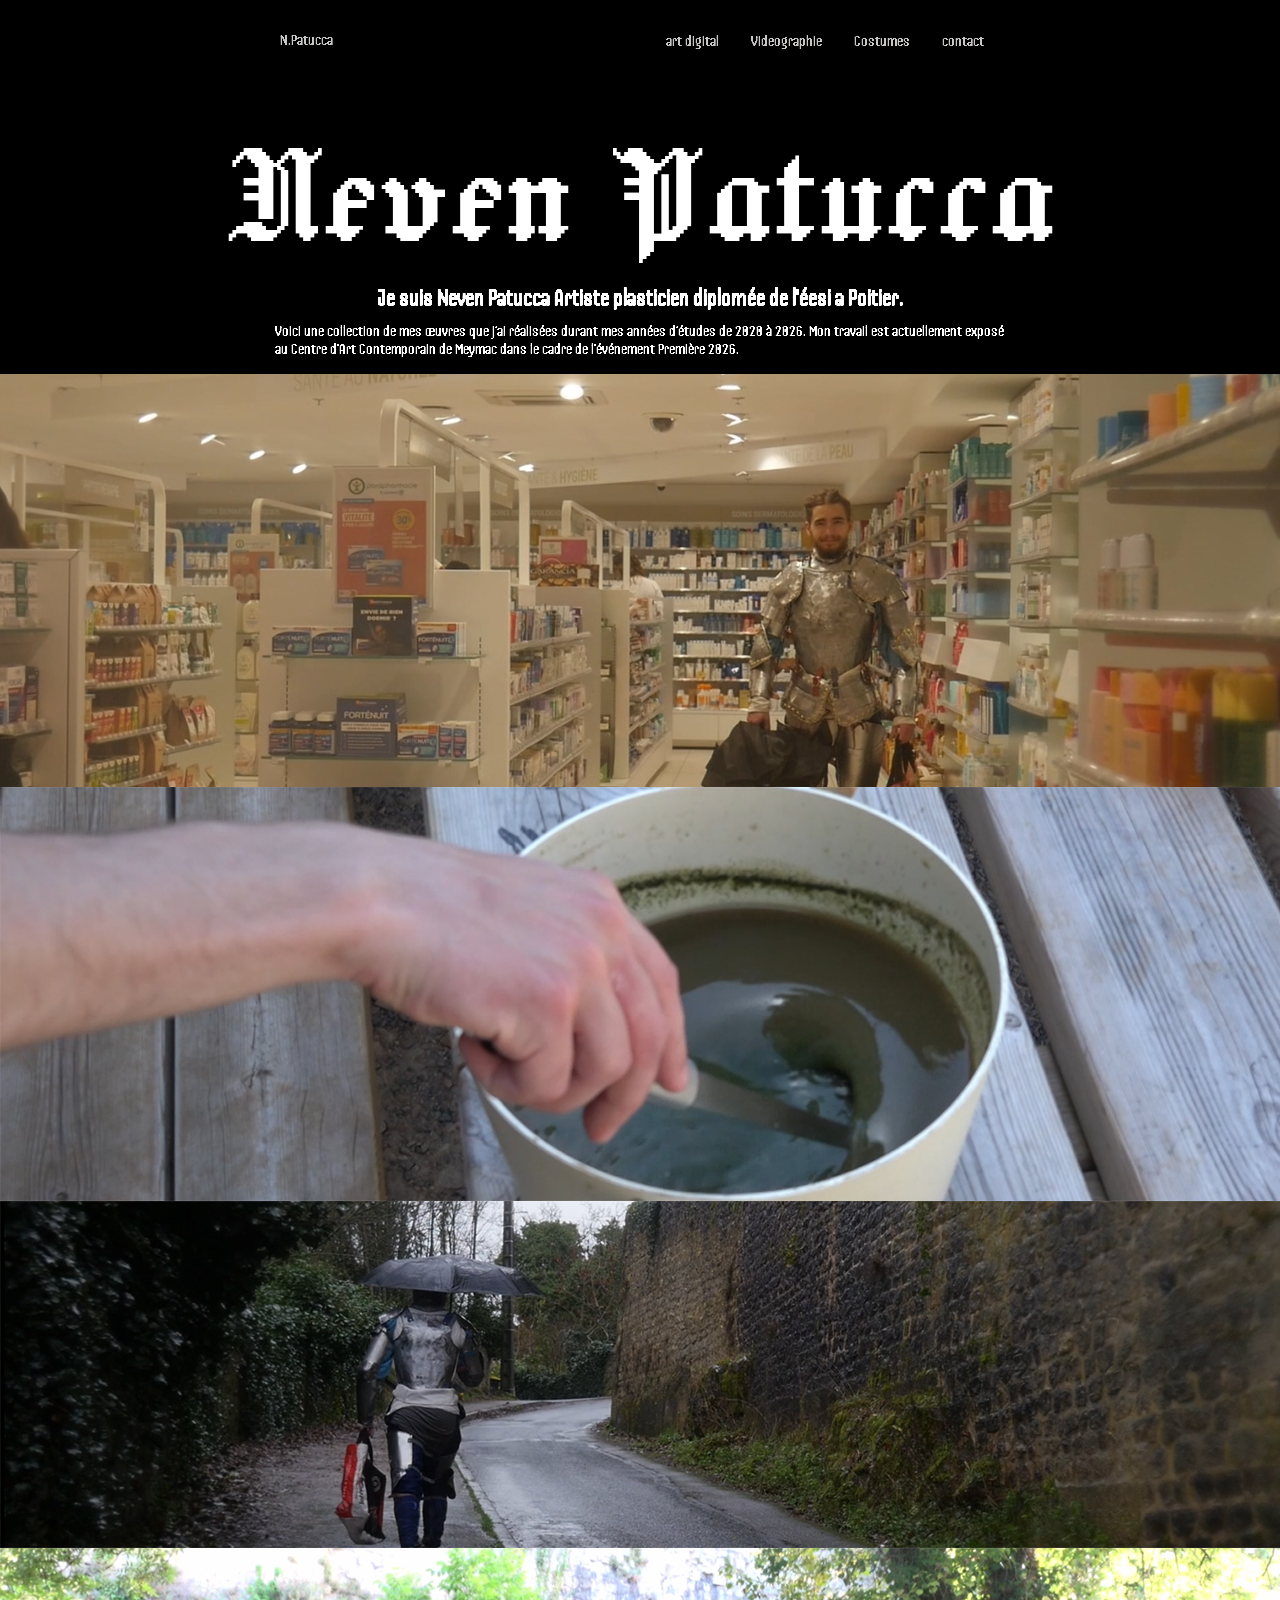
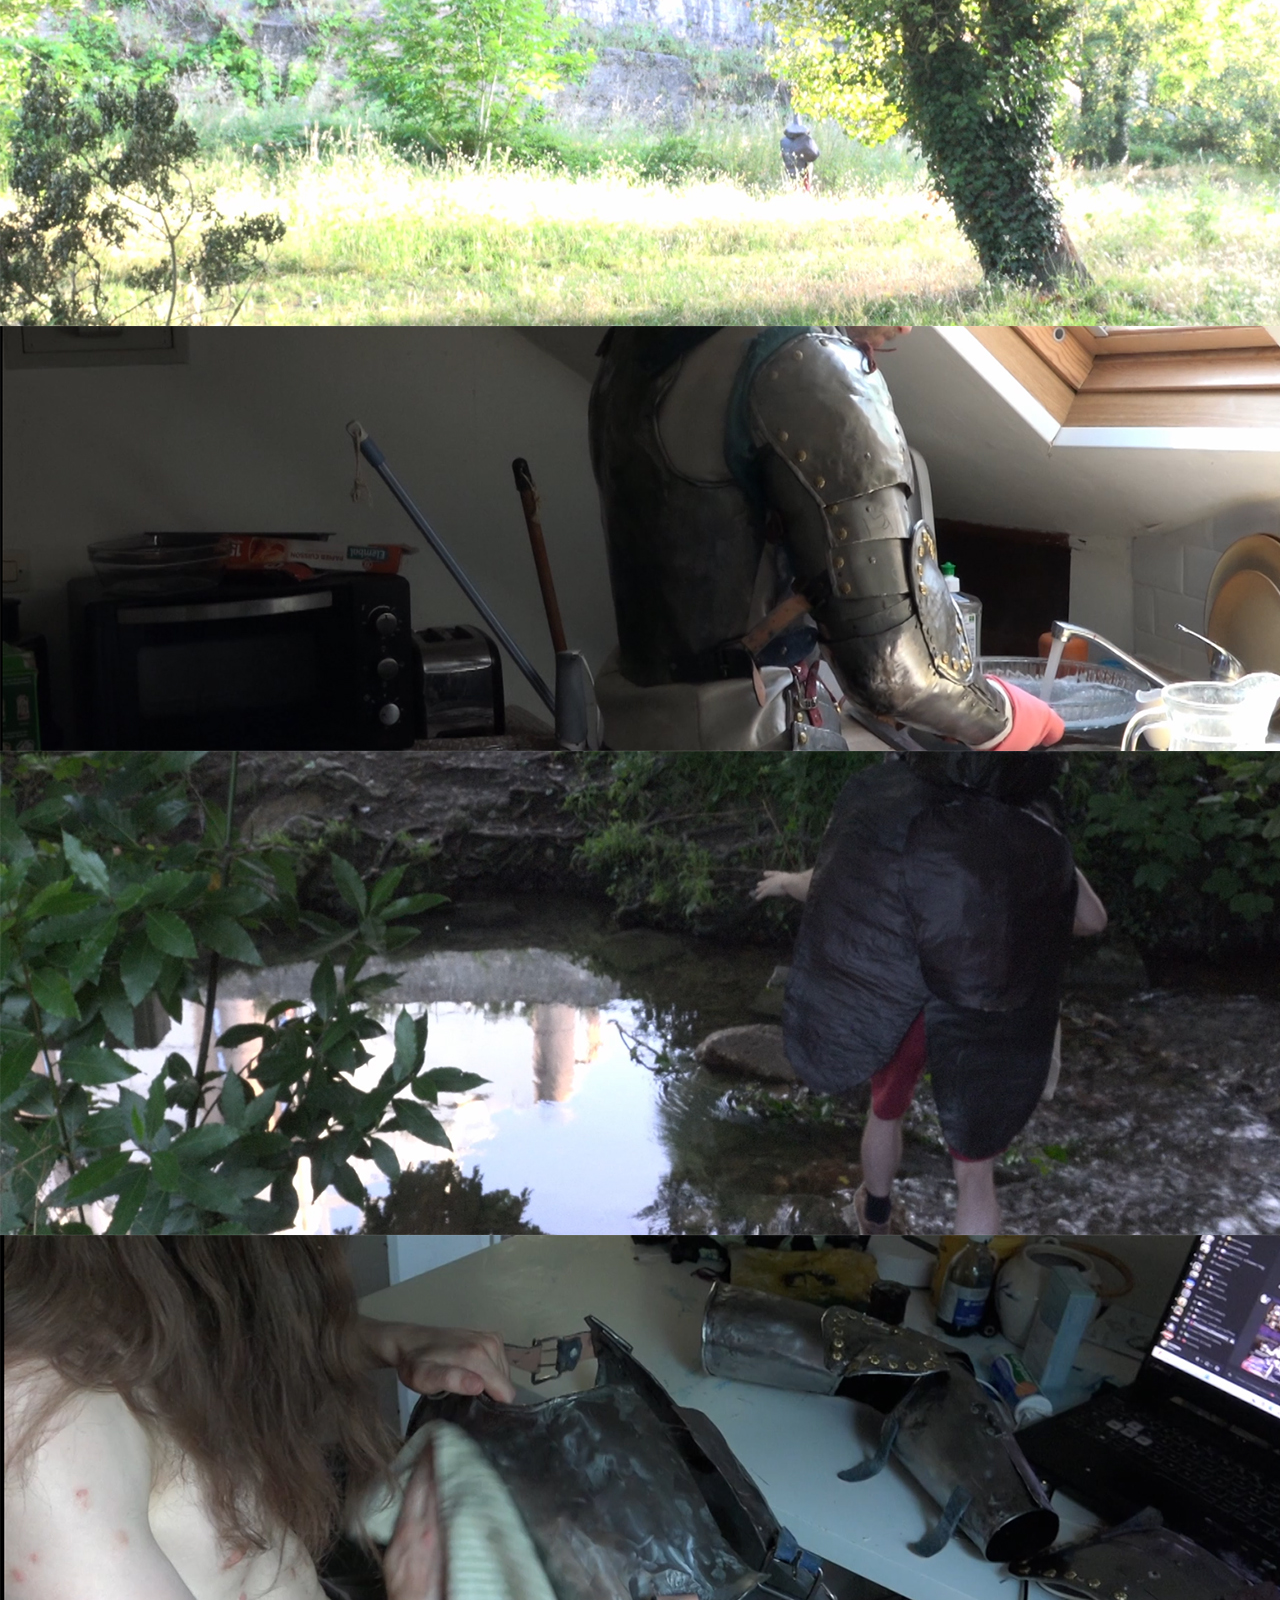
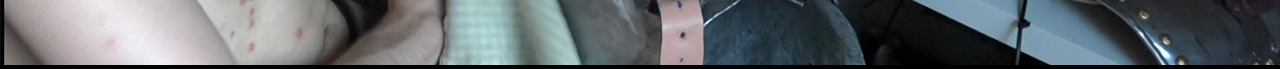
<file: index.html>
<!DOCTYPE html>
<html>
    
    <title> Neven Patucca</title>
    
<link rel="preconnect" href="https://fonts.googleapis.com">
<link rel="preconnect" href="https://fonts.gstatic.com" crossorigin>
<link href="https://fonts.googleapis.com/css2?family=Handjet:wght,ELSH@100..900,2&display=swap" rel="stylesheet">
<link rel="preconnect" href="https://fonts.googleapis.com">
<link rel="preconnect" href="https://fonts.gstatic.com" crossorigin>
<link href="https://fonts.googleapis.com/css2?family=Jacquard+24&display=swap" rel="stylesheet">

<link rel="stylesheet" href="style.css"> 
    
   <body style="background-color: black;">
        <div class="header">
            <div class="inner_header">
                <div class="logo_container">
                   <a href="index.html"> N.Patucca </a>
                </div>
                <ul class="navigation">
                    <a href="art_digital.html"><li>art digital</li></a>
                    <a href="videographie.html"><li>Videographie</li></a>
                    <a href="costumes.html"><li>Costumes</li></a>
                    <a href="contact.html"><li>contact</li></a>

                </ul>
            </div>
        </div>
        
<p>Neven</p>
<h1 style="color: white;">Neven Patucca</style></h1>

        <h2 style="color: white;">
            Je suis Neven Patucca Artiste plasticien diplomée de l'éesi a Poitier. 

        </h2>

        <p style="color: white;">
            Voici une collection de mes œuvres que j’ai réalisées durant mes années d’études de 2020 à
            2026. Mon travail est actuellement exposé au Centre d'Art Contemporain de Meymac dans le
            cadre de l'événement Première 2026.
           

            
        </p>       

        <img src="img/intro_image.jpg" alt="">
        

</body>

</html>
</file>
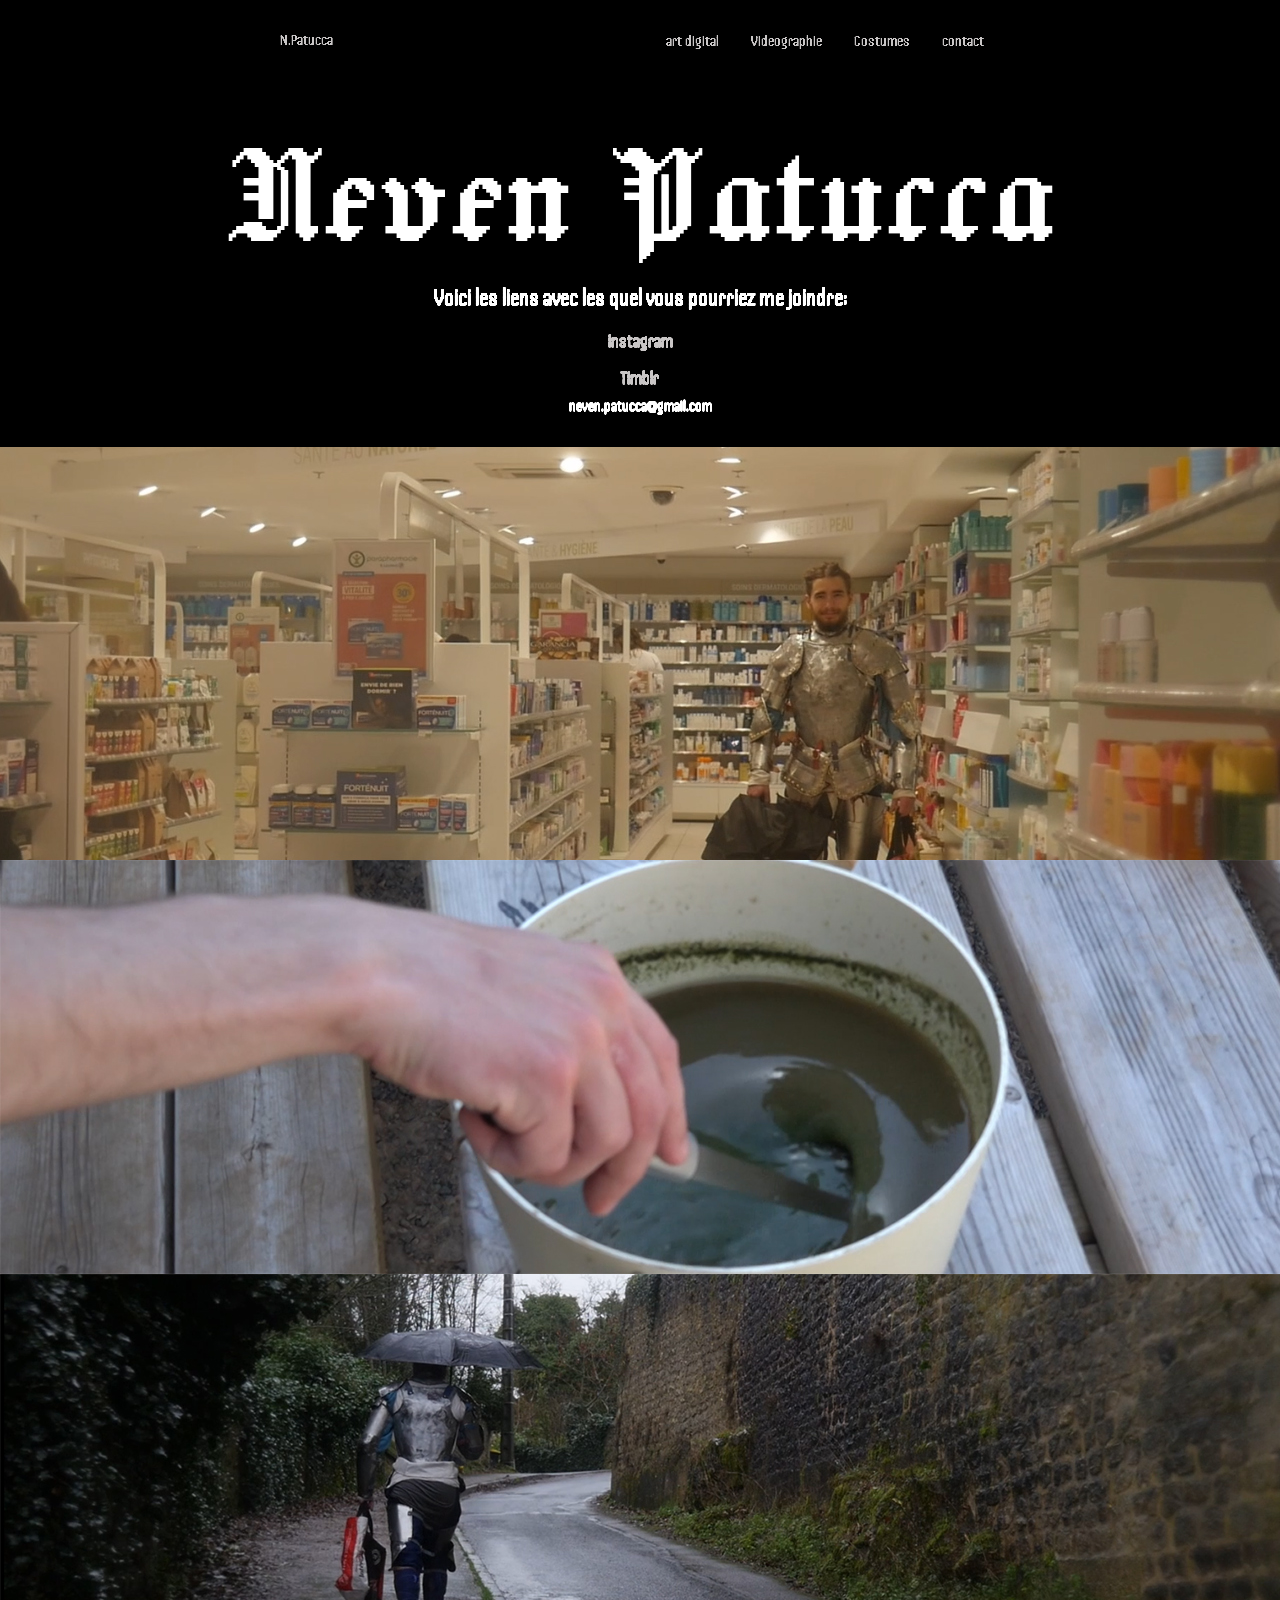
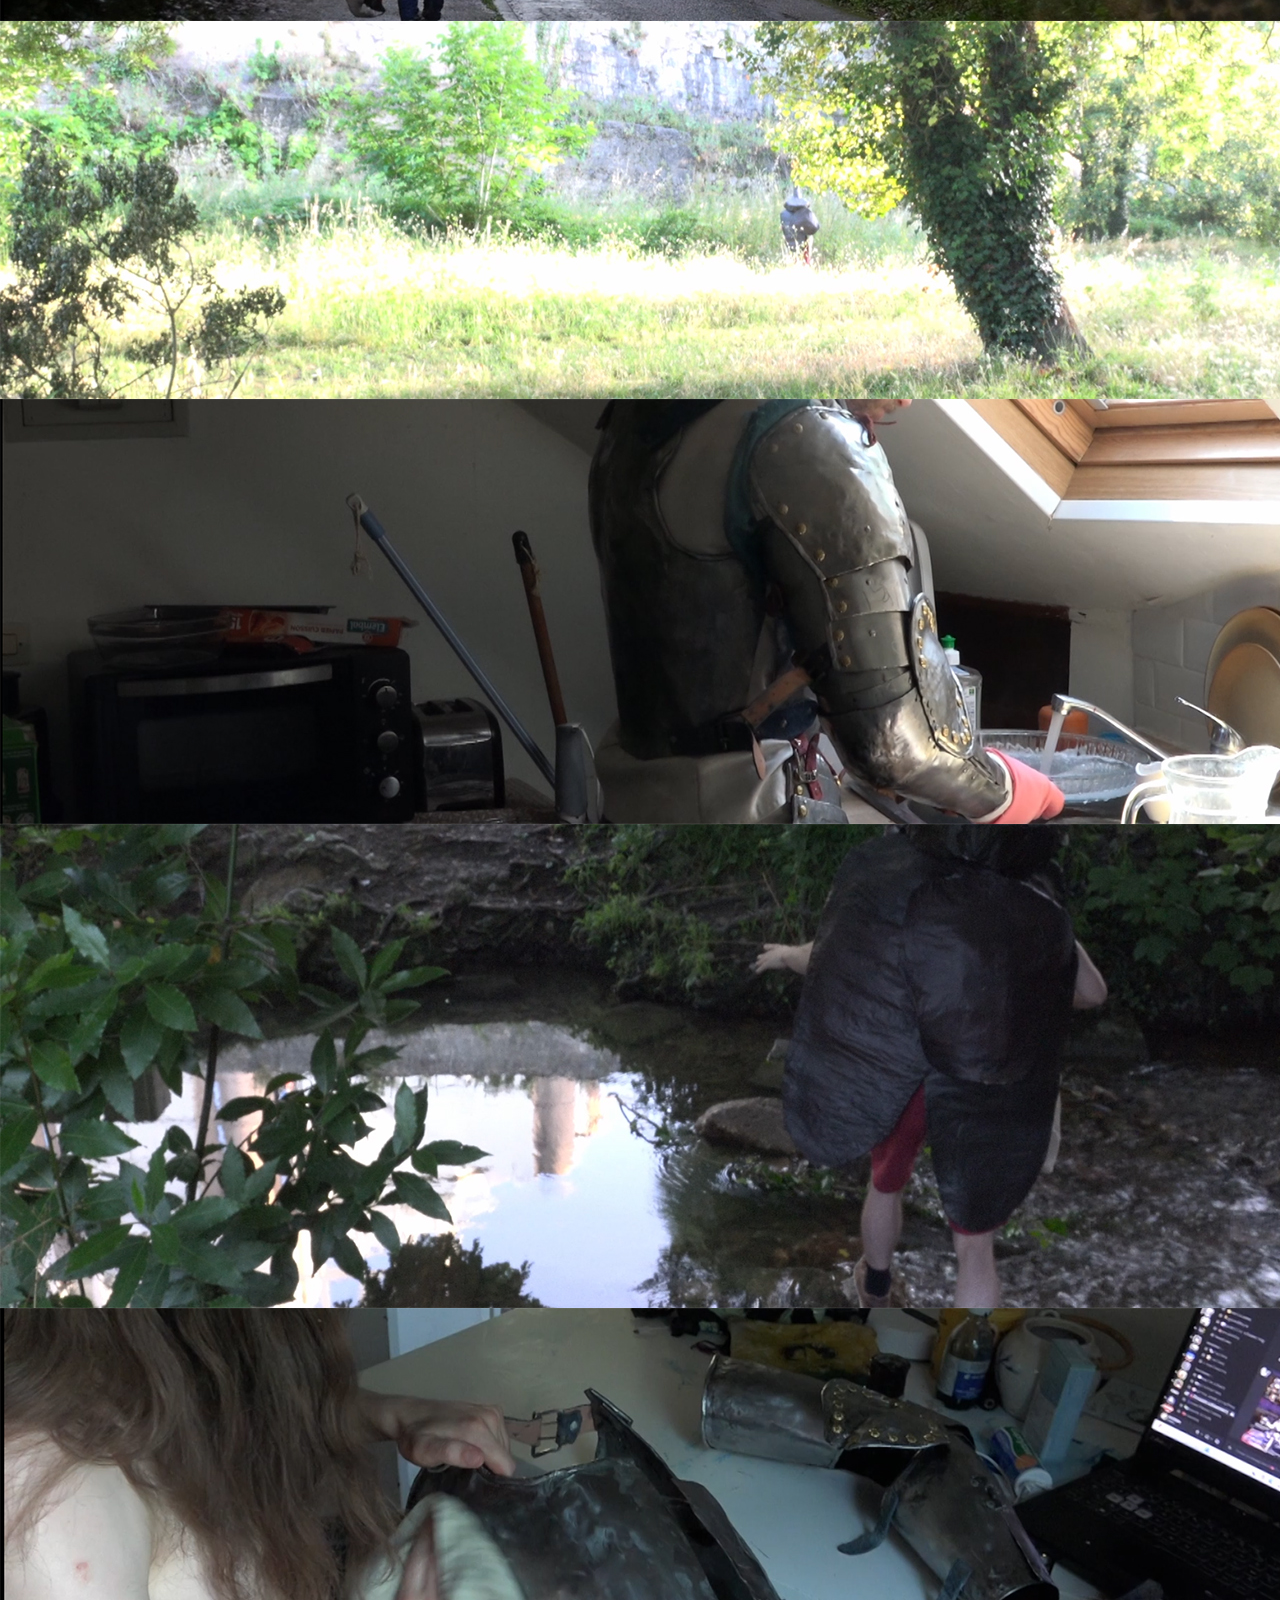
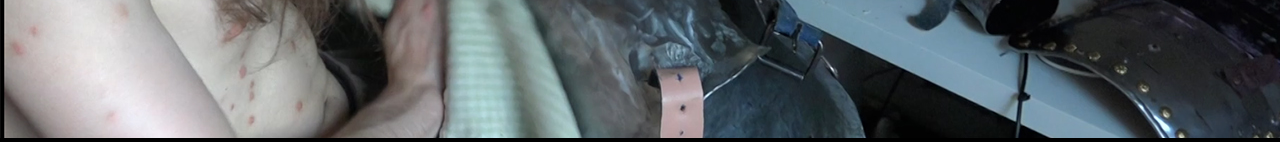
<file: contact.html>
<!DOCTYPE html>
<html>
    
    <title> Neven Patucca</title>
    
<link rel="preconnect" href="https://fonts.googleapis.com">
<link rel="preconnect" href="https://fonts.gstatic.com" crossorigin>
<link href="https://fonts.googleapis.com/css2?family=Handjet:wght,ELSH@100..900,2&display=swap" rel="stylesheet">
<link rel="preconnect" href="https://fonts.googleapis.com">
<link rel="preconnect" href="https://fonts.gstatic.com" crossorigin>
<link href="https://fonts.googleapis.com/css2?family=Jacquard+24&display=swap" rel="stylesheet">

<link rel="stylesheet" href="style.css"> 
    
   <body style="background-color: black;">
        <div class="header">
            <div class="inner_header">
                <div class="logo_container">
                   <a href="index.html"> N.Patucca </a>
                </div>
                <ul class="navigation">
                    <a href="art_digital.html"><li>art digital</li></a>
                    <a href="videographie.html"><li>Videographie</li></a>
                    <a href="costumes.html"><li>Costumes</li></a>
                    <a href="contact.html"><li>contact</li></a>


                </ul>
            </div>
        </div>
        
<p>Neven</p>
<h1 style="color: white;">Neven Patucca</style></h1>

        <h2 style="color: white;">
            Voici les liens avec les quel vous pourriez me joindre:

        </h2>
        <div class="link">
         <a href="https://www.instagram.com/neven_patucca/"><h3 >instagram</h3></a>
         <a href="https://www.tumblr.com/blog/rockraiven"><h3 >Timblr</h3></a>
         <h4 style="color: white;"> neven.patucca@gmail.com </h4>
        </div> 

            
        </p>       

        <img src="img/intro_image.jpg" alt="">
        

</body>

</html>
</file>
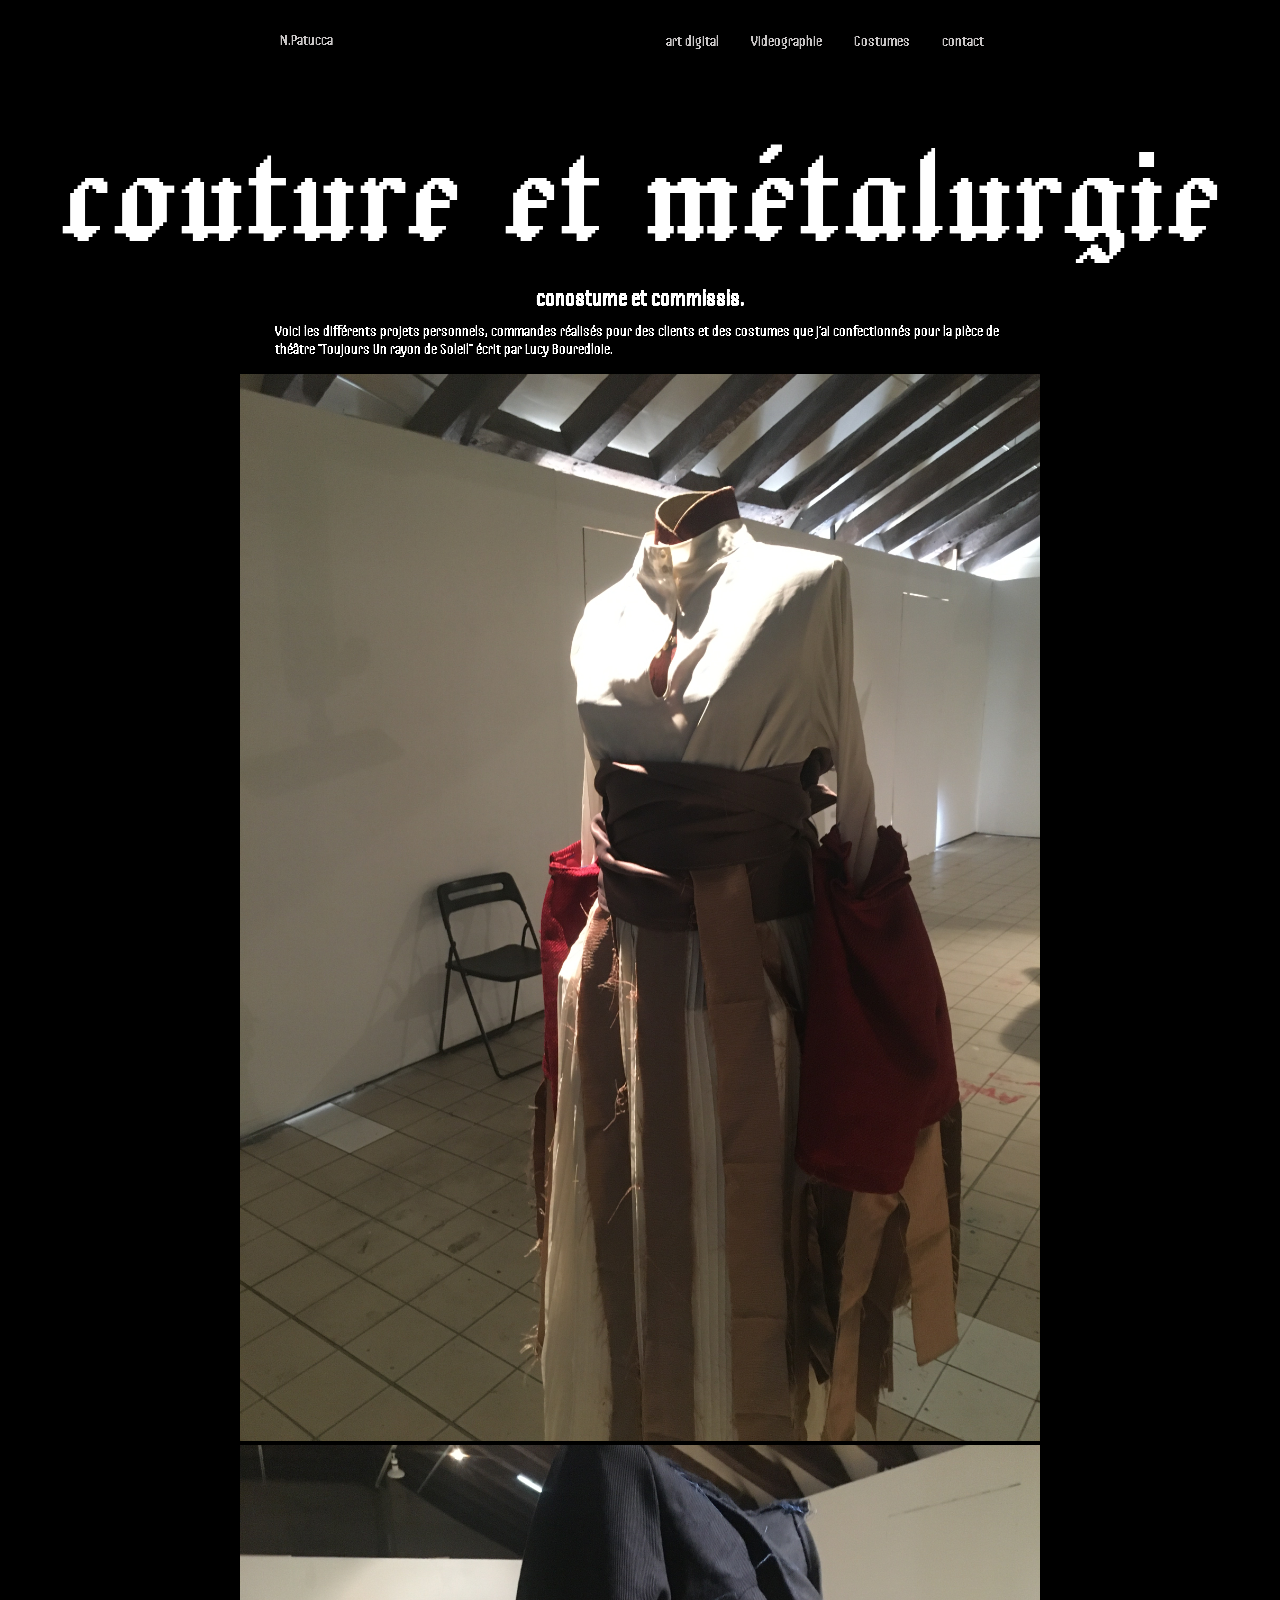
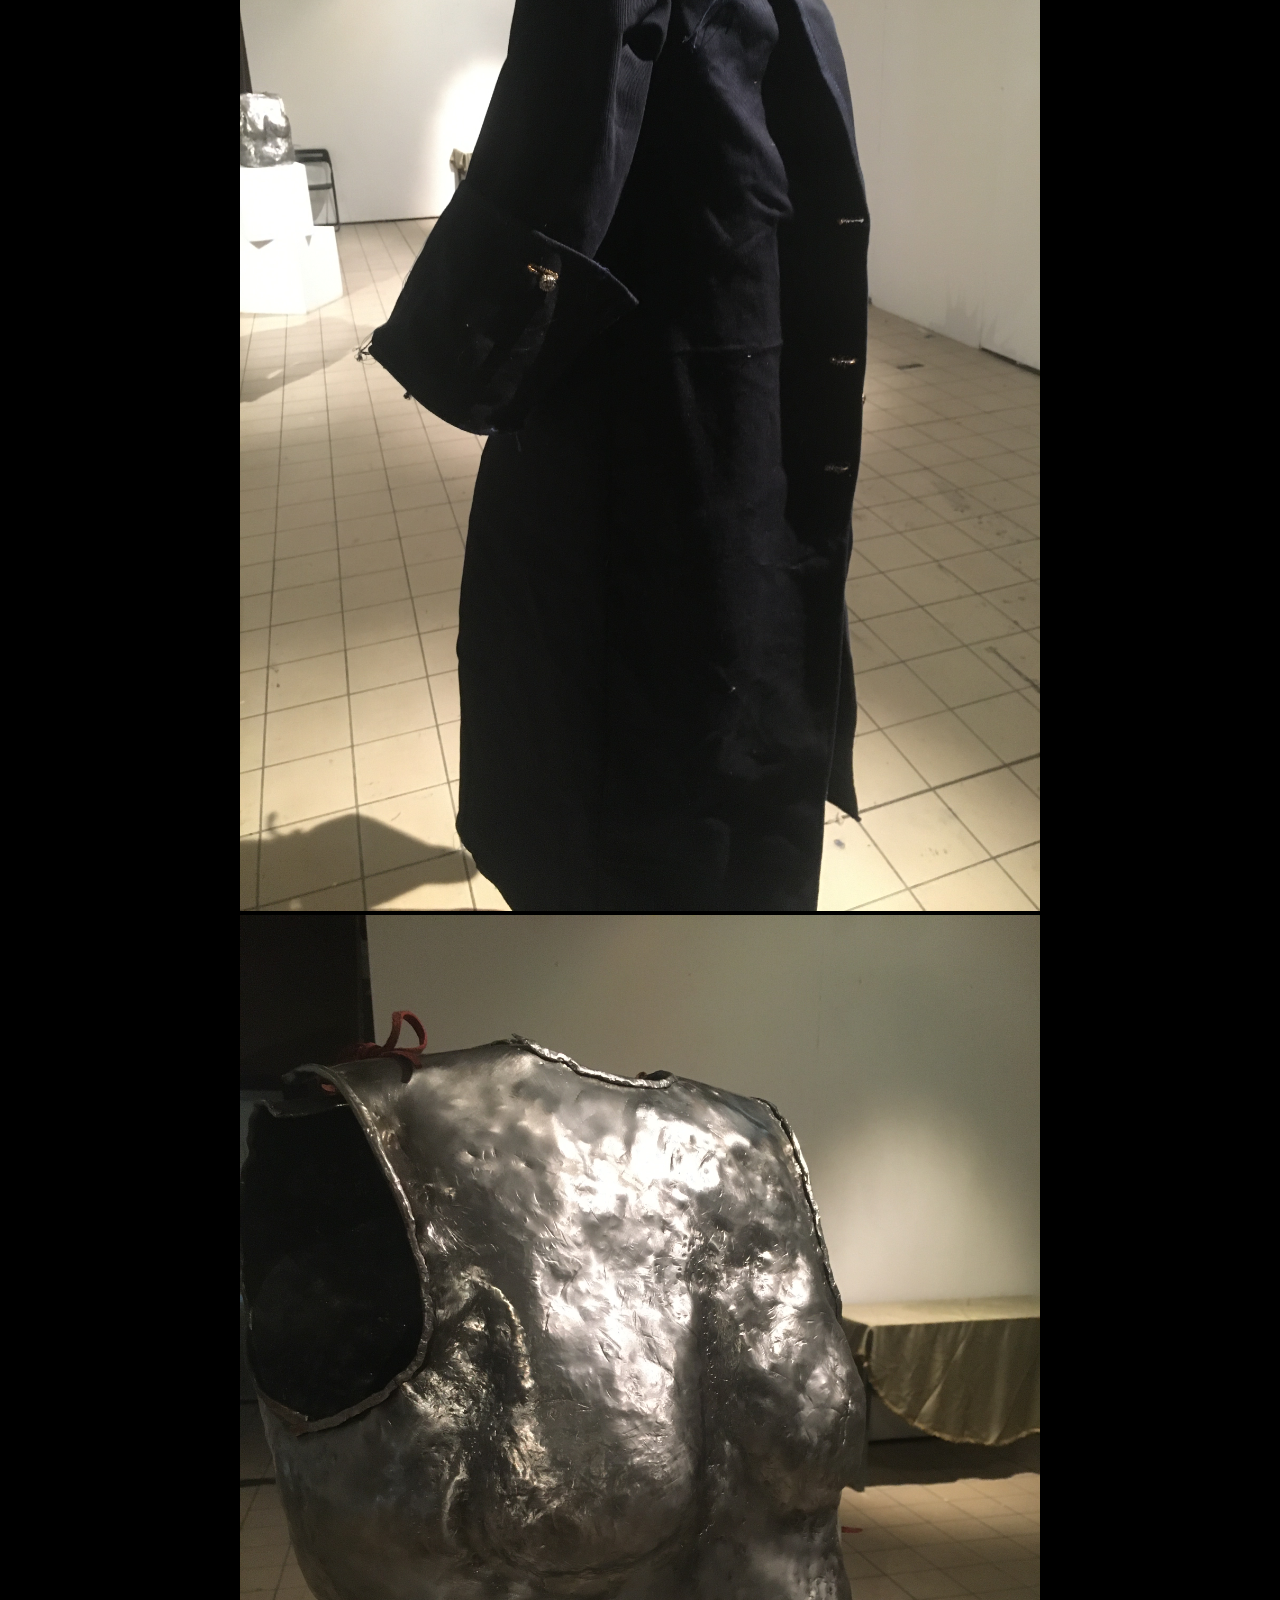
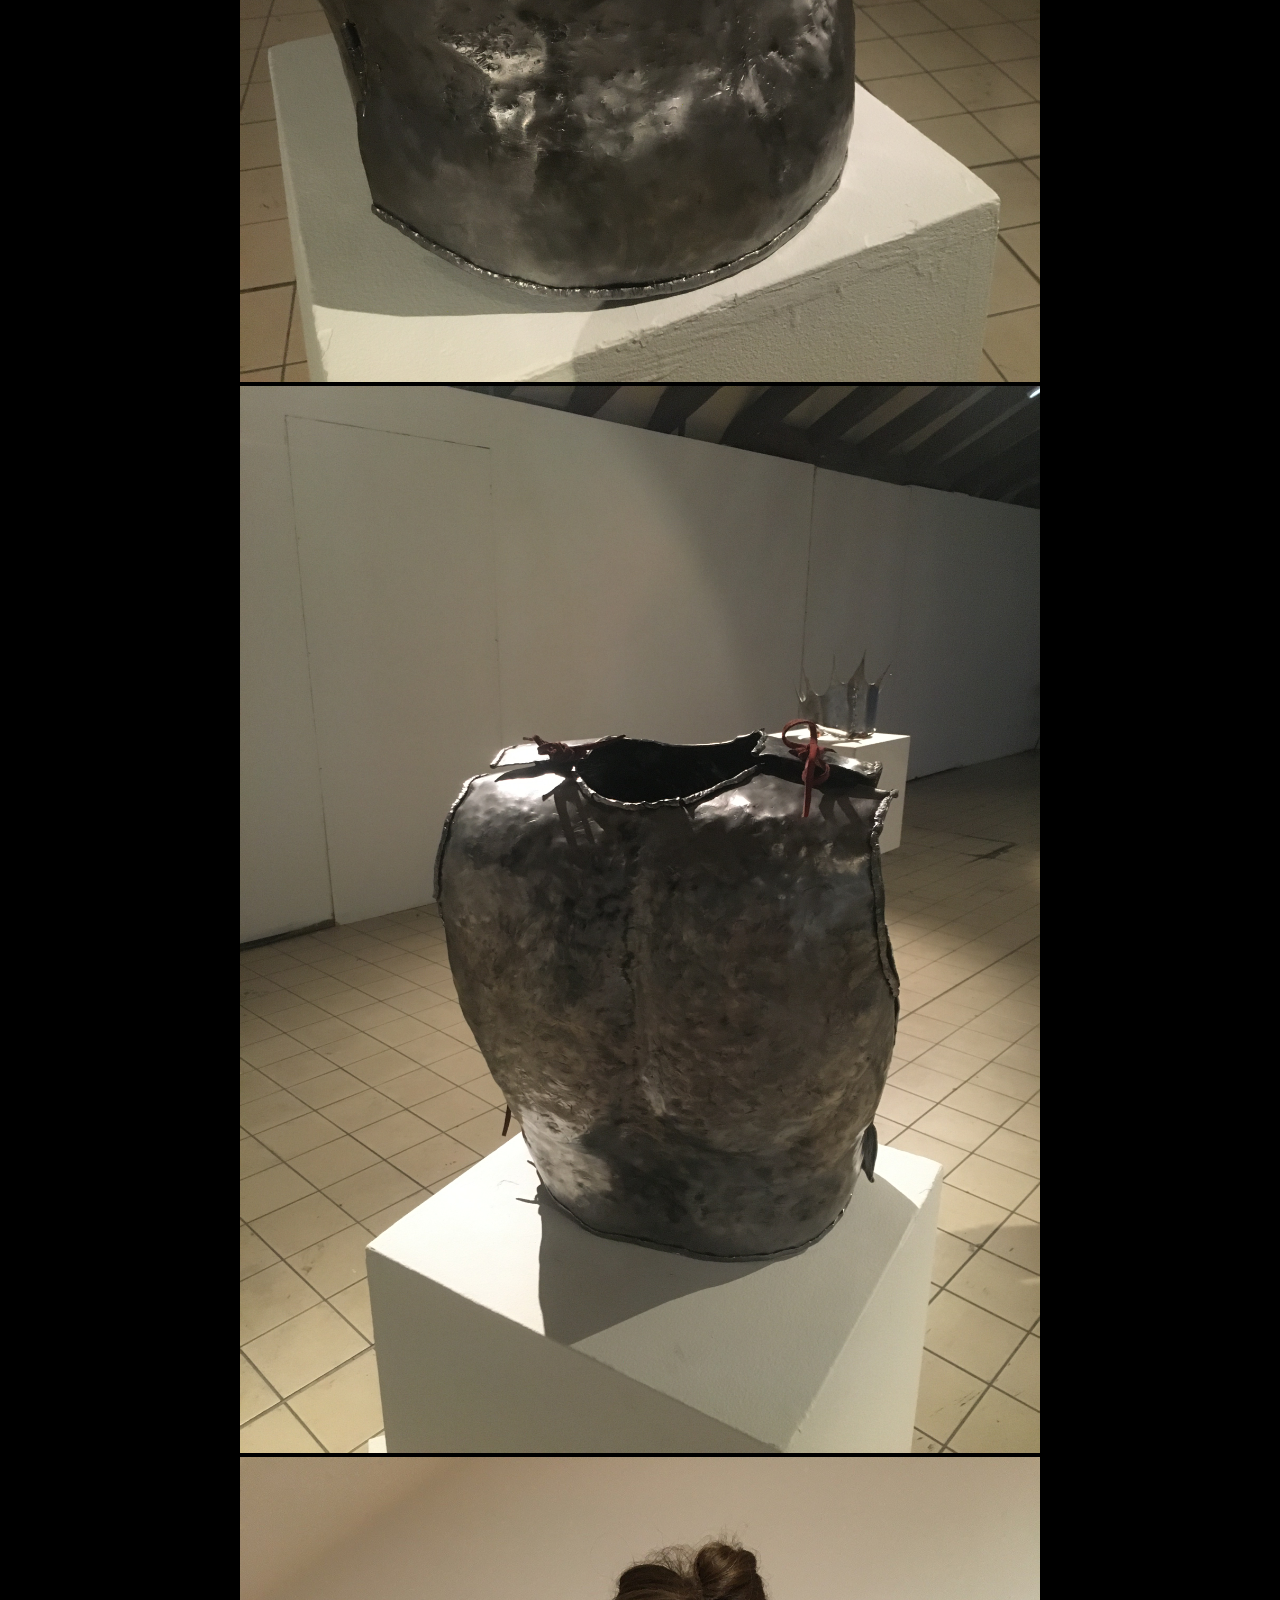
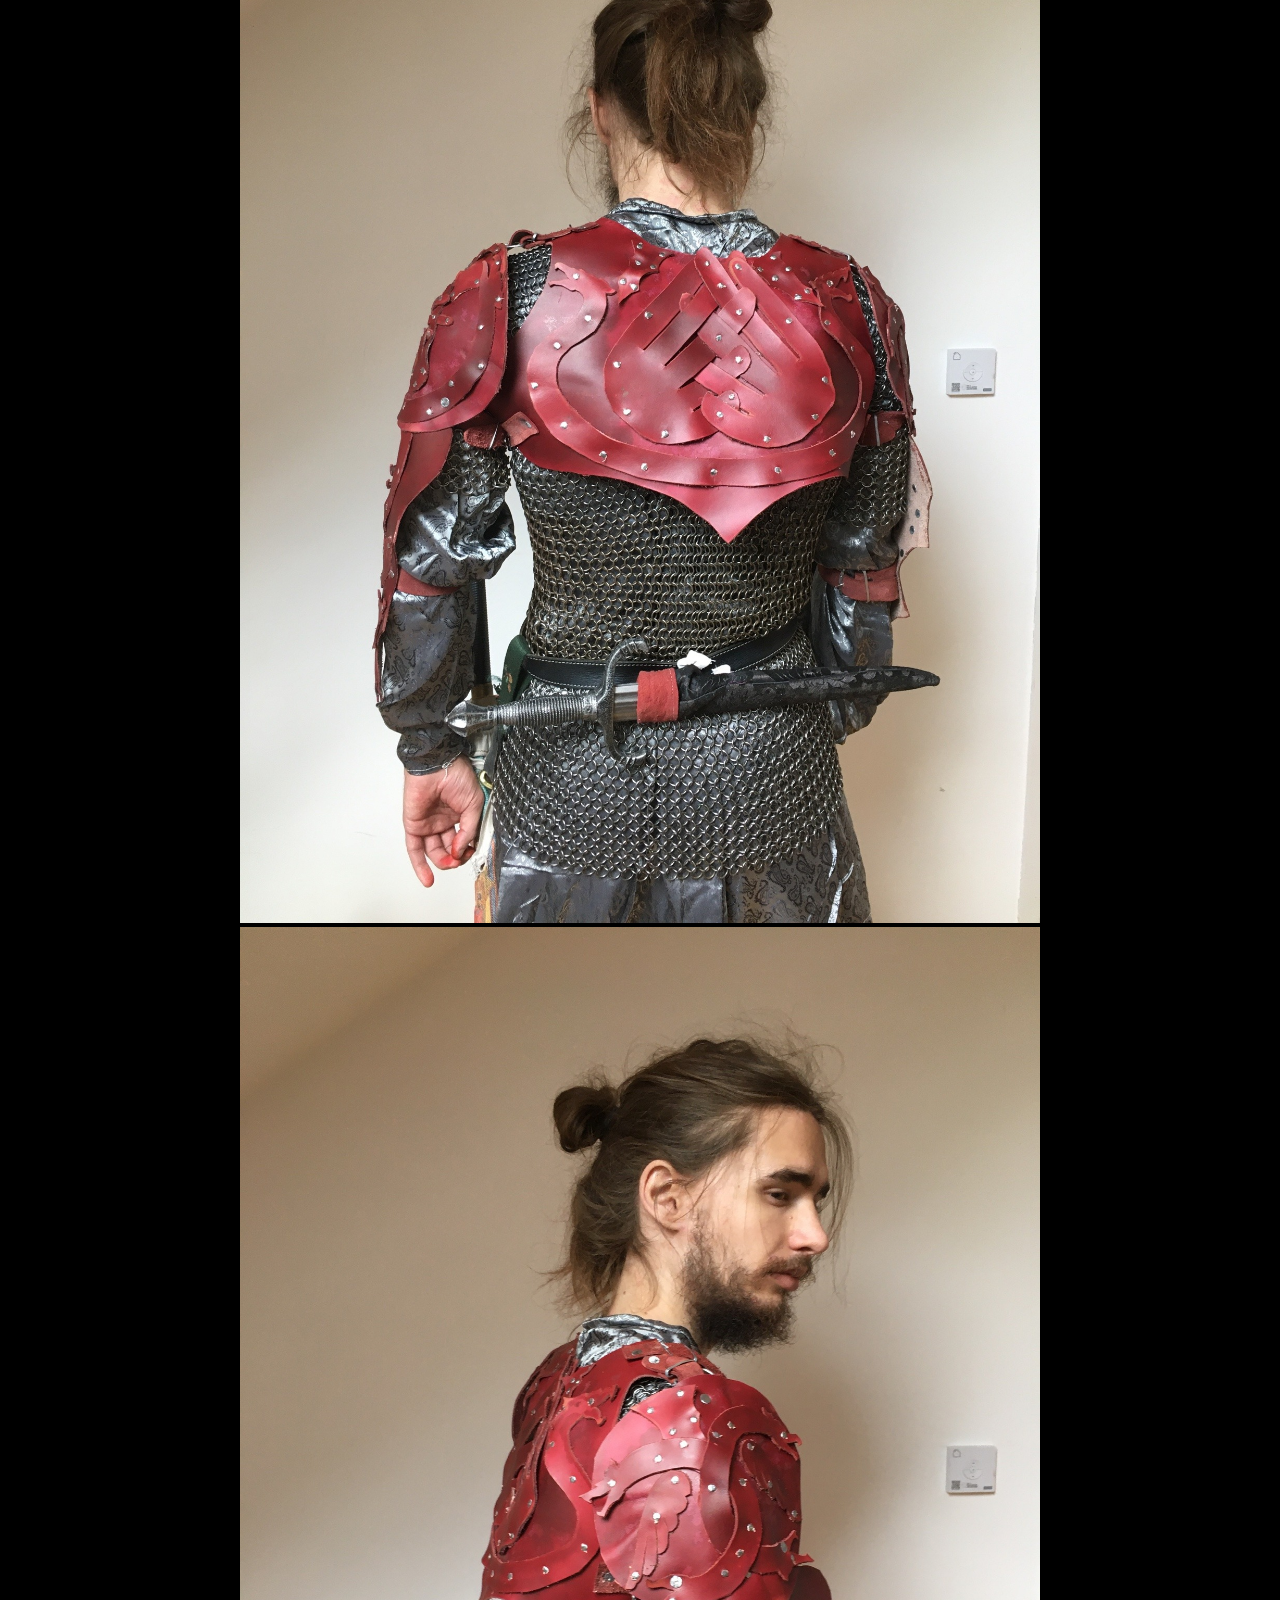
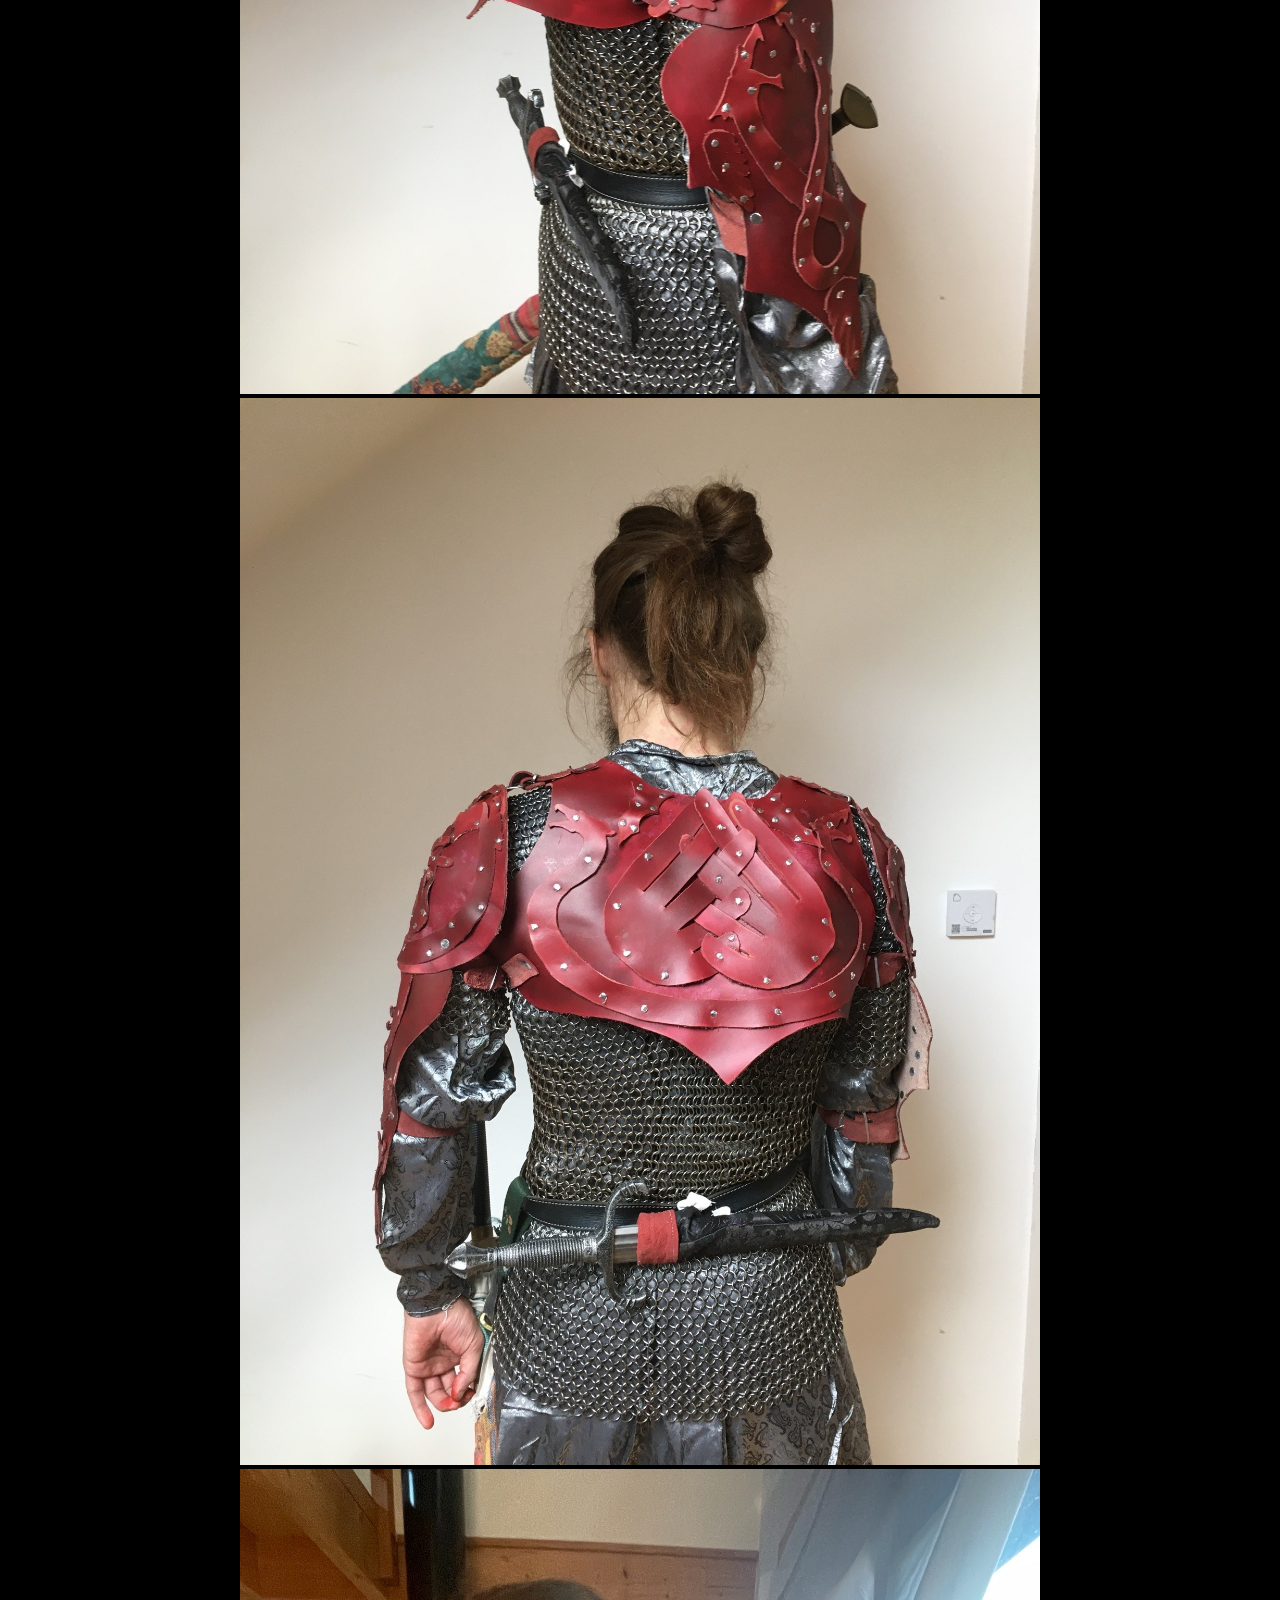
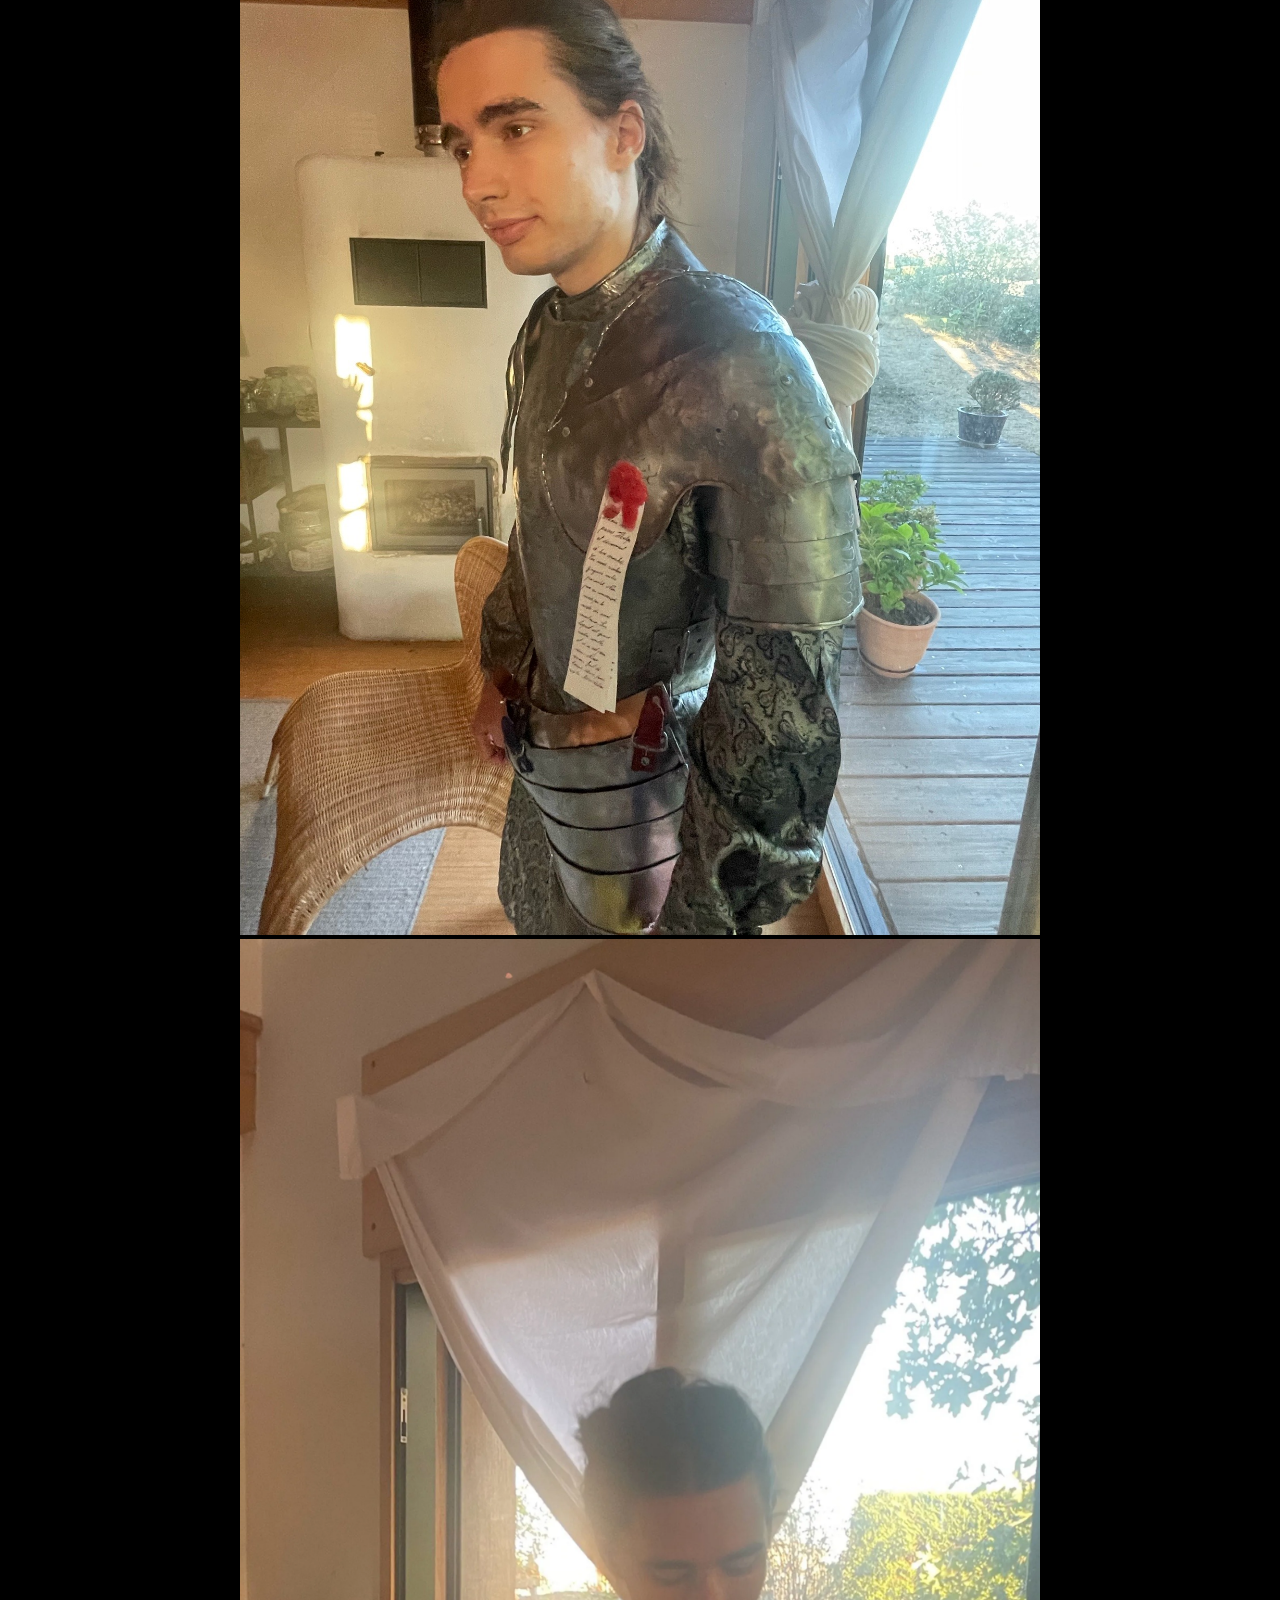
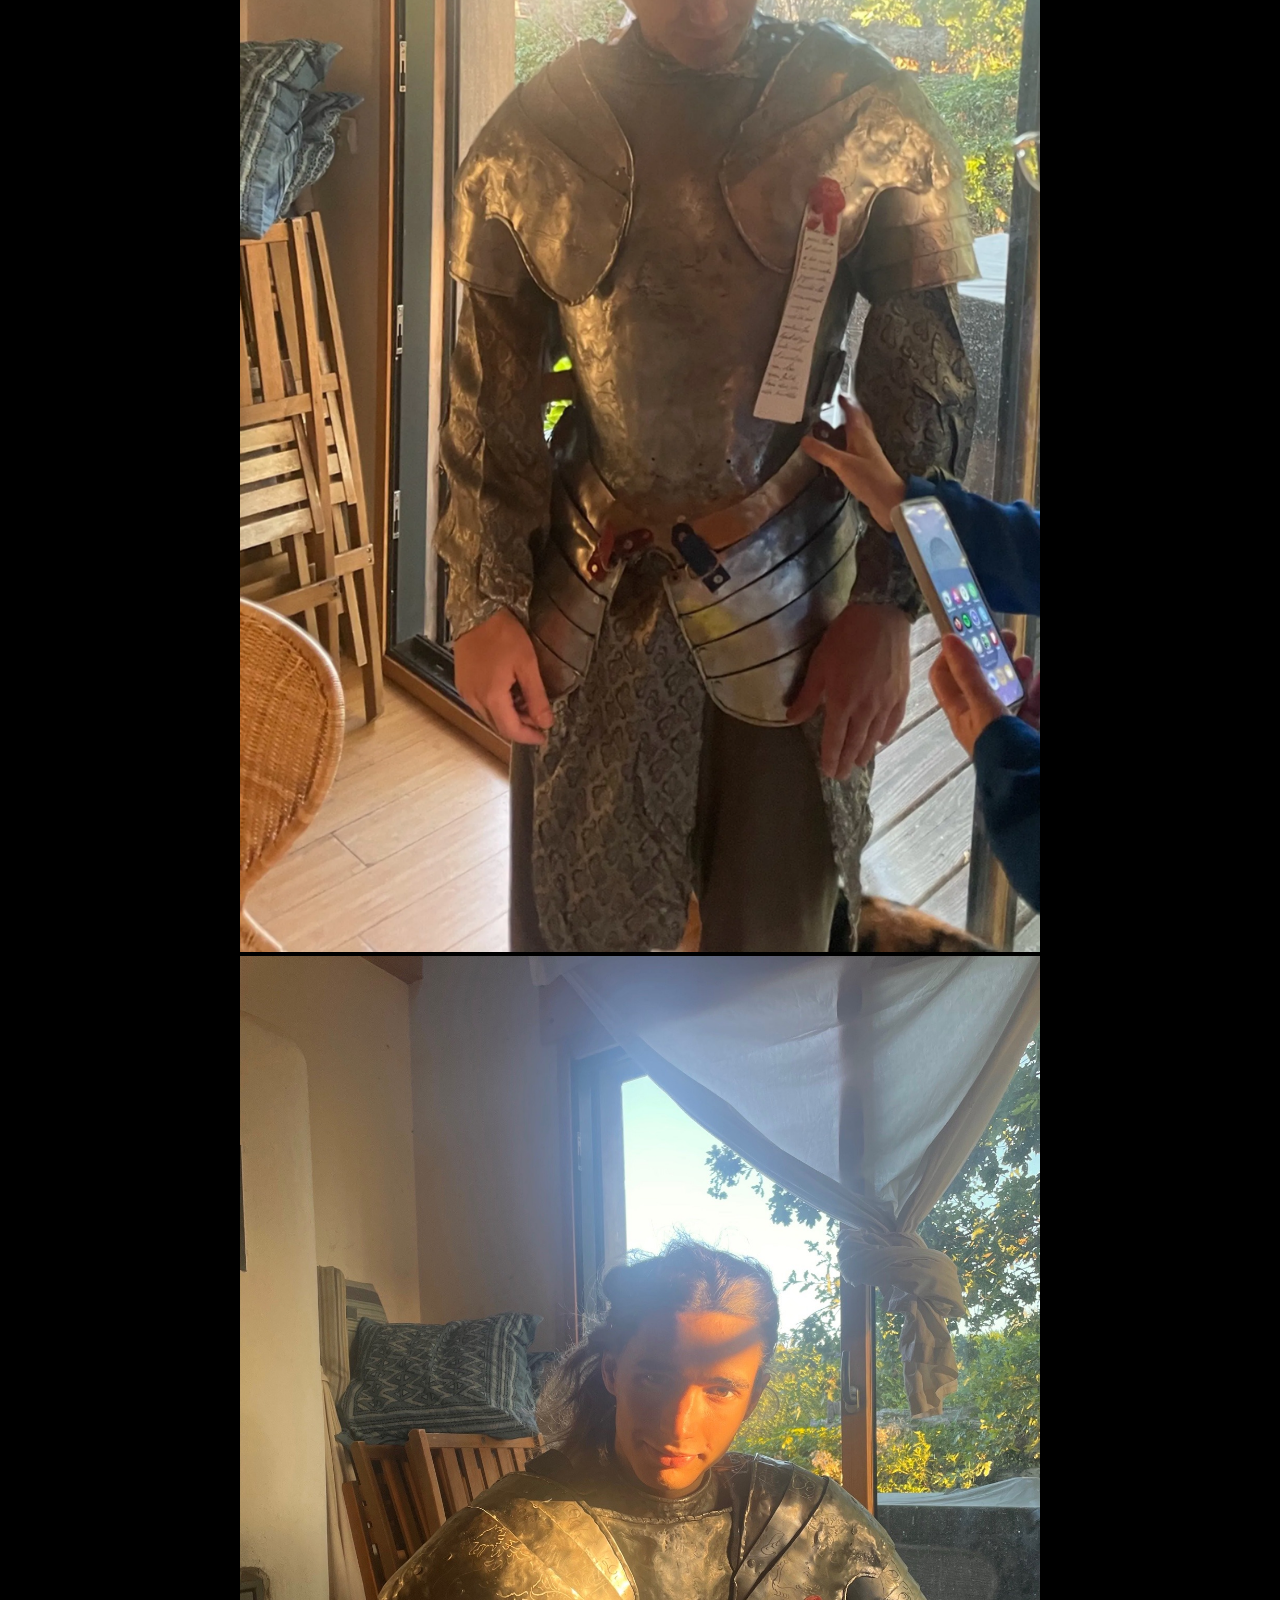
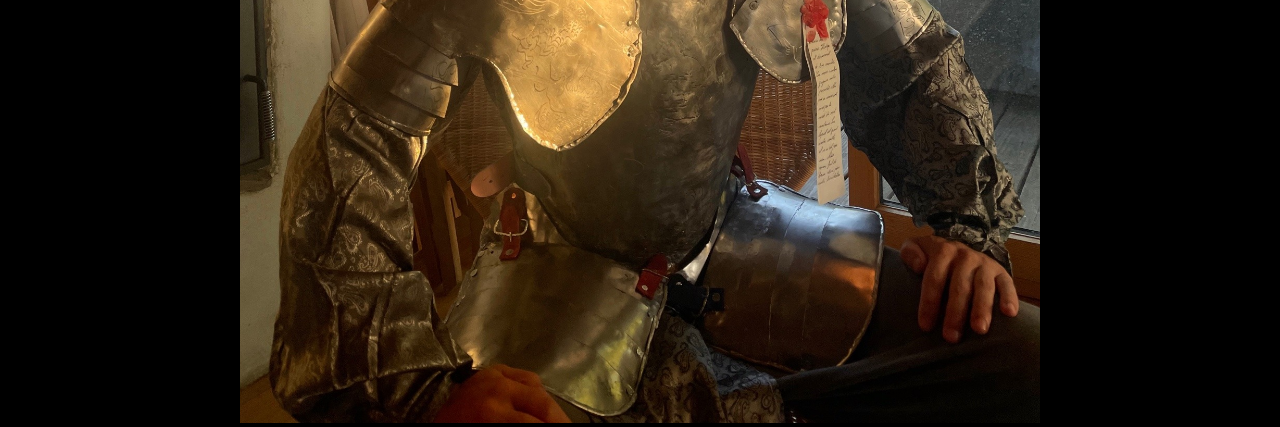
<file: costumes.html>
<!DOCTYPE html>
<html>
    
    <title> Neven Patucca</title>
    
<link rel="preconnect" href="https://fonts.googleapis.com">
<link rel="preconnect" href="https://fonts.gstatic.com" crossorigin>
<link href="https://fonts.googleapis.com/css2?family=Handjet:wght,ELSH@100..900,2&display=swap" rel="stylesheet">
<link rel="preconnect" href="https://fonts.googleapis.com">
<link rel="preconnect" href="https://fonts.gstatic.com" crossorigin>
<link href="https://fonts.googleapis.com/css2?family=Jacquard+24&display=swap" rel="stylesheet">

<link rel="stylesheet" href="style.css"> 
    
   <body style="background-color: black;">
        <div class="header">
            <div class="inner_header">
                <div class="logo_container">
                   <a href="index.html"> N.Patucca </a>
                </div>
                <ul class="navigation">
                    <a href="art_digital.html"><li>art digital</li></a>
                    <a href="videographie.html"><li>Videographie</li></a>
                    <a href="costumes.html"><li>Costumes</li></a>
                    <a href="contact.html"><li>contact</li></a>



                </ul>
            </div>
        </div>
        
<p>Neven</p>
<h1 style="color: white;">couture et métalurgie</style></h1>

        <h2 style="color: white;">
            conostume et commissis.

        </h2>

    

        <p style="color: white;">
            Voici les différents projets personnels, commandes réalisés pour des clients et des costumes que j’ai 
            confectionnés pour la pièce de théâtre "Toujours Un rayon de Soleil" écrit par Lucy Bouredloie.
        </p>
        <div class="image">
            <img src="img/robe_de_perseverence.JPG" alt="" max width="100%">
            <img src="img/menteau_de_selene.JPG" alt="" max width="100%">
            <img src="img/cuirasse_de_l_administratrice.JPG" alt=""max width="100%">
            <img src="img/cuirasse_de_l_administratrice2.JPG" alt="" max width="100%">
            <img src="img/armure_de_cuir.jpg" alt="" max width="100%">
            <img src="img/armure_de_cuir_2.jpg" alt=""max width="100%">
            <img src="img/armure_de_cuir3.jpg" alt=""max width="100%">
            <img src="img/armure1.jpg" alt="" max width="100%">
            <img src="img/armure2.webp" alt="" max width="100%">
            <img src="img/armure3.jpg" alt="" max width="100%">
        </div>

        

</body>

</html>
</file>
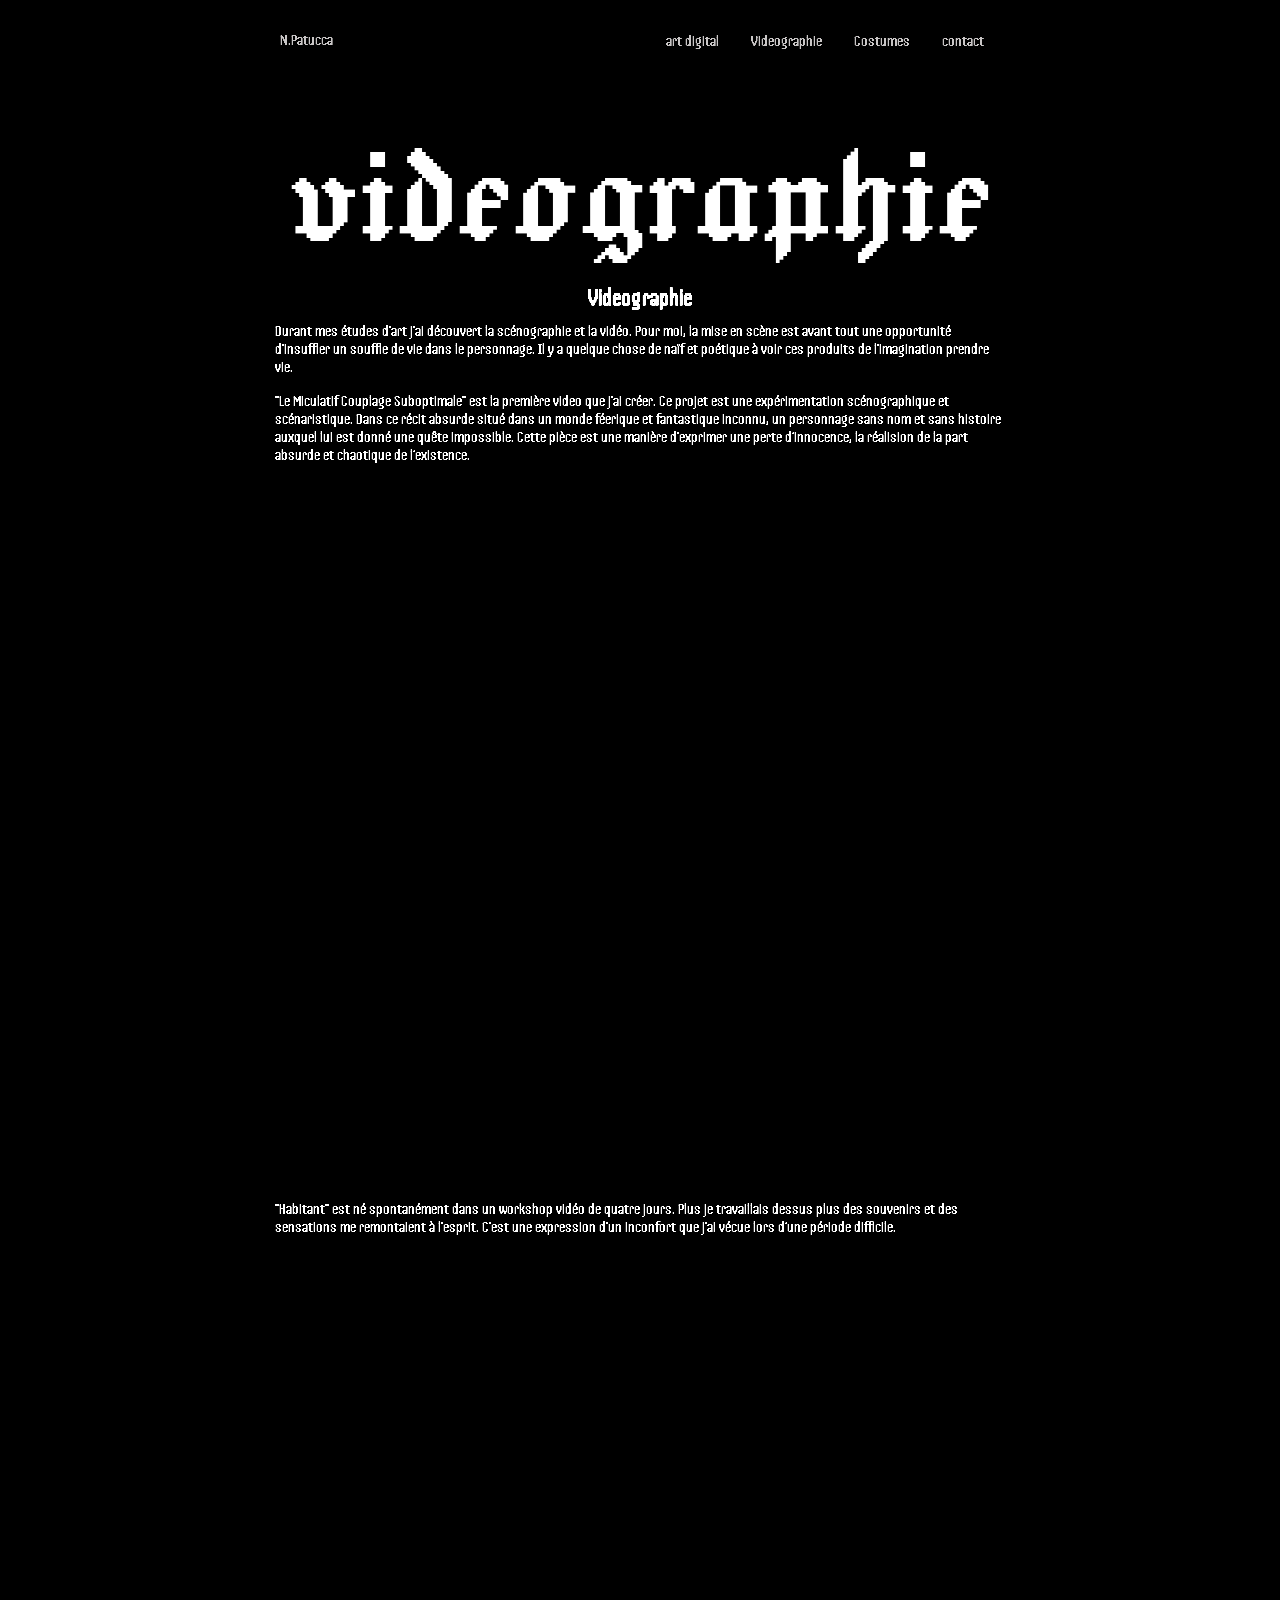
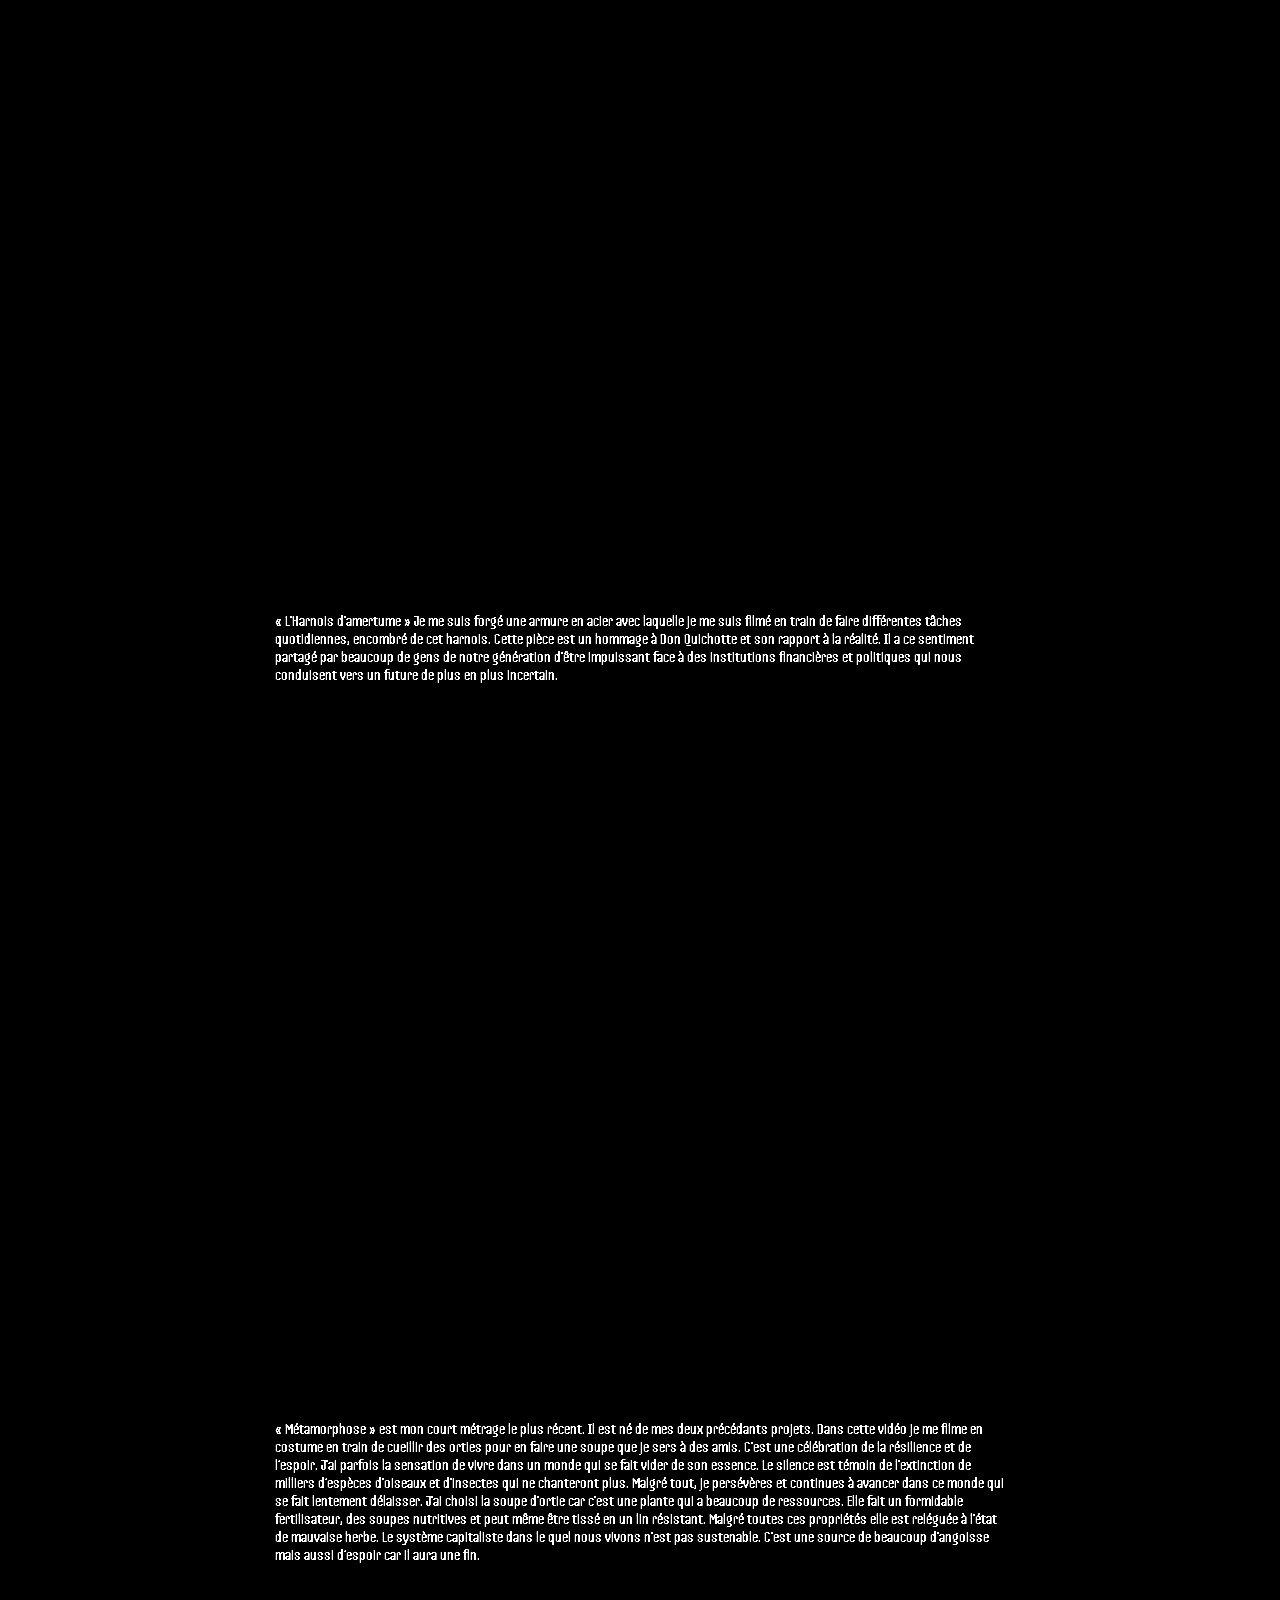
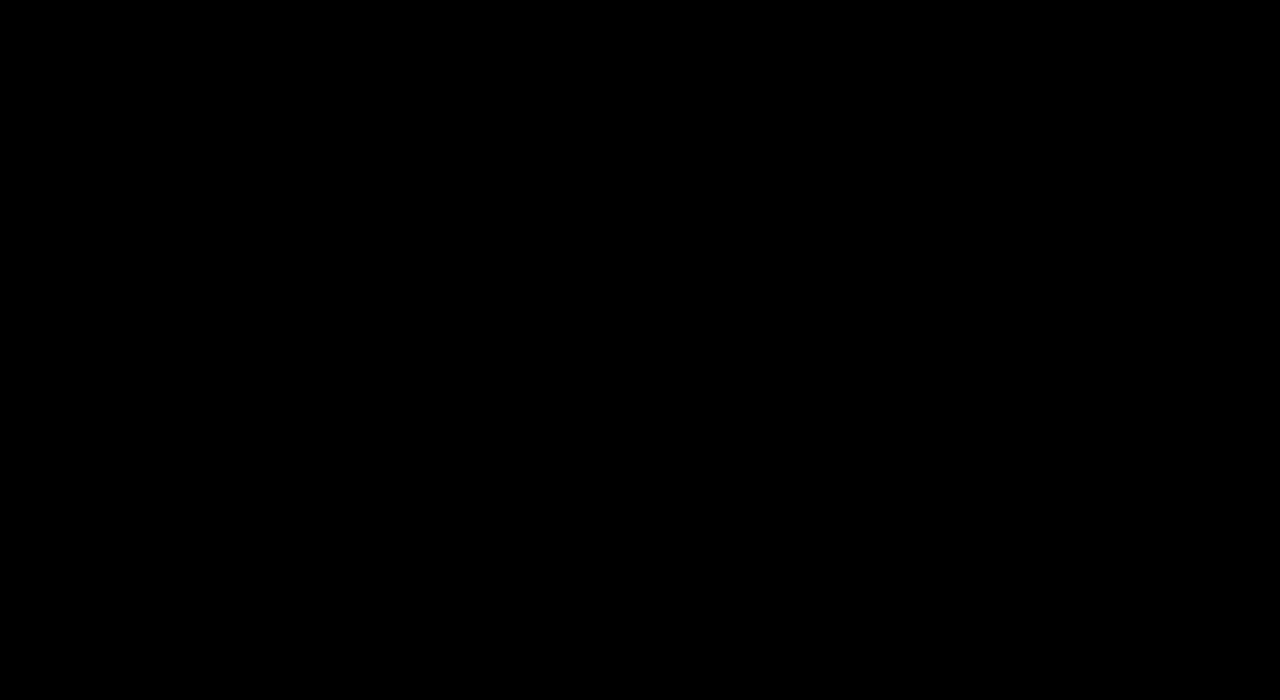
<file: videographie.html>
<!DOCTYPE html>
<html>
    
    <title> Neven Patucca</title>
    
<link rel="preconnect" href="https://fonts.googleapis.com">
<link rel="preconnect" href="https://fonts.gstatic.com" crossorigin>
<link href="https://fonts.googleapis.com/css2?family=Handjet:wght,ELSH@100..900,2&display=swap" rel="stylesheet">
<link rel="preconnect" href="https://fonts.googleapis.com">
<link rel="preconnect" href="https://fonts.gstatic.com" crossorigin>
<link href="https://fonts.googleapis.com/css2?family=Jacquard+24&display=swap" rel="stylesheet">

<link rel="stylesheet" href="style.css"> 
    
   <body style="background-color: black;">
        <div class="header">
            <div class="inner_header">
                <div class="logo_container">
                   <a href="index.html"> N.Patucca </a>
                </div>
               <ul class="navigation">
                    <a href="art_digital.html"><li>art digital</li></a>
                    <a href="videographie.html"><li>Videographie</li></a>
                    <a href="costumes.html"><li>Costumes</li></a>
                    <a href="contact.html"><li>contact</li></a>



                </ul>
            </div>
        </div>
        
<p>Neven</p>
<h1 style="color: white;">videographie</style></h1>


        </h2>

               
    <h2 style="color: white;">
                Videographie

            </h2>

            <p style="color: white;">
                Durant mes études d'art j'ai découvert la scénographie et la vidéo. Pour moi, la mise en scène 
                est avant tout une opportunité d'insuffler un souffle de vie dans le personnage. Il y a 
                quelque chose de naïf et poétique à voir ces produits de l'imagination prendre vie.

            </p>

            <p style="color: white;">
                "Le Miculatif Couplage Suboptimale" est la première video que j'ai créer. Ce projet est une 
                expérimentation scénographique et scénaristique. Dans ce récit absurde situé dans un monde féerique 
                et fantastique inconnu, un personnage sans nom et sans histoire auxquel lui est donné une quête 
                impossible. Cette pièce est une manière d'exprimer une perte d’innocence, la réalision de la part 
                absurde et chaotique de l’existence.
                
                
            </p>

    <div style="padding:56.25% 0 0 0;position:relative;"><iframe src="https://player.vimeo.com/video/1248157042?autopause=0&amp;player_id=0&amp;app_id=58479" frameborder="0" allow="autoplay; fullscreen; picture-in-picture; clipboard-write; encrypted-media; web-share" referrerpolicy="strict-origin-when-cross-origin" style="position:absolute;top:0;left:0;width:100%;height:100%;" title="premier-theatre"></iframe></div><script src="https://player.vimeo.com/api/player.js"></script>

        <p style="color: white;">
            "Habitant" est né spontanément dans un workshop vidéo de quatre jours. Plus je travaillais dessus plus 
            des souvenirs et des sensations me remontaient à l'esprit. C'est une expression d'un inconfort que 
            j'ai vécue lors d’une période difficile.
        </p>

        <div style="padding:75% 0 0 0;position:relative;"><iframe src="https://player.vimeo.com/video/1248160570?autopause=0&amp;player_id=0&amp;app_id=58479" frameborder="0" allow="autoplay; fullscreen; picture-in-picture; clipboard-write; encrypted-media; web-share" referrerpolicy="strict-origin-when-cross-origin" style="position:absolute;top:0;left:0;width:100%;height:100%;" title="habitant"></iframe></div><script src="https://player.vimeo.com/api/player.js"></script>

        <p style="color: white;">
            « L'Harnois d'amertume » Je me suis forgé une armure en acier avec laquelle je me suis filmé en train de 
            faire différentes tâches quotidiennes, encombré de cet harnois. Cette pièce est un hommage à Don Quichotte 
            et son rapport à la réalité. Il a ce sentiment partagé par beaucoup de gens de notre génération d'être 
            impuissant face à des institutions financières et politiques qui nous conduisent vers un future de plus en 
            plus incertain.
        </p>

        <div style="padding:56.25% 0 0 0;position:relative;"><iframe src="https://player.vimeo.com/video/1248142139?autopause=0&amp;player_id=0&amp;app_id=58479" frameborder="0" allow="autoplay; fullscreen; picture-in-picture; clipboard-write; encrypted-media; web-share" referrerpolicy="strict-origin-when-cross-origin" style="position:absolute;top:0;left:0;width:100%;height:100%;" title="projet_armure_def"></iframe></div><script src="https://player.vimeo.com/api/player.js"></script>

        <p style="color: white;">
            « Métamorphose » est mon court métrage le plus récent. Il est né de mes deux précédants projets. Dans cette
            vidéo je me filme en costume en train de cueillir des orties pour en faire une soupe que je sers à des amis. 
            C'est une célébration de la résilience et de l’espoir. J'ai parfois la sensation de vivre dans un monde qui 
            se fait vider de son essence. Le silence est témoin de l'extinction de milliers d’espèces d'oiseaux et 
            d'insectes qui ne chanteront plus. Malgré tout, je persévères et continues à avancer dans ce monde qui se fait 
            lentement délaisser. J'ai choisi la soupe d'ortie car c'est une plante qui a beaucoup de ressources. Elle fait 
            un formidable fertilisateur, des soupes nutritives et peut même être tissé en un lin résistant. Malgré toutes 
            ces propriétés elle est reléguée à l'état de mauvaise herbe. Le système capitaliste dans le quel nous vivons 
            n'est pas sustenable. C'est une source de beaucoup d'angoisse mais aussi d’espoir car il aura une fin.
        </p>

       <div style="padding:56.25% 0 0 0;position:relative;"><iframe src="https://player.vimeo.com/video/1248148681?autopause=0&amp;player_id=0&amp;app_id=58479" frameborder="0" allow="autoplay; fullscreen; picture-in-picture; clipboard-write; encrypted-media; web-share" referrerpolicy="strict-origin-when-cross-origin" style="position:absolute;top:0;left:0;width:100%;height:100%;" title="metamorphose_def"></iframe></div><script src="https://player.vimeo.com/api/player.js"></script>




</body>

</html>
</file>
<file: style.css>
h1 
{
  margin: 0 auto;
    text-align: center;
    font-size: 10rem;  
  font-family: "Jacquard 24", system-ui;
  font-weight: 400;
  font-style: normal;
}

body
{
  margin: 0 auto;
  width: 100%;
  max-width: 100%;
  text-align:center;}

h2
{
  line-height: 200%;
  margin: 0 auto;
  font-family: "Handjet", sans-serif;
  font-optical-sizing: auto;
  font-weight: <weight>;
  font-style: normal;}

h3
{
  color: rgb(201, 198, 198);
  text-decoration: none!important;
  line-height: 200%;
  margin: 0 auto;
  font-family: "Handjet", sans-serif;
  font-optical-sizing: auto;
  font-weight: <weight>;
  font-style: normal;
}

h4
{
  padding-bottom: 1rem;
  margin: 0 auto;
  width: 57%;
  font-family: "Handjet", sans-serif;
  font-optical-sizing: auto;
  font-weight: <weight>;
  font-style: normal;
  font-variation-settings:
    "ELGR" 1,
    "ELSH" 2;}
}

h3:after
{
   color: rgb(201, 198, 198);
  text-decoration: none!important;
}

h3:hover
{
  color: white;
}

.link a
{
  text-decoration: none;
}

p
{
  padding-bottom: 1rem;
  margin: 0 auto;
  width: 57%;
  text-align: left;
  font-family: "Handjet", sans-serif;
  font-optical-sizing: auto;
  font-weight: <weight>;
  font-style: normal;
  font-variation-settings:
    "ELGR" 1,
    "ELSH" 2;}

.image
{
  margin: 0 auto;
  width: 50rem;
  max-width: 100%;
}

.header
{
  width: 100%;
  height: 5rem;
  display: block;
  background-color: black;
}

.inner_header
{
  width: 45rem;
  height: 100%;
  display: block;
  margin: 0 auto;
  background-color:black

}

.logo_container
{
  height: 100%;
  display: table;
  float: left;
}

.logo_container h2
{
  color: white;
  height: 100%;
  display: table-cell;
  vertical-align: middle;
}
.navigation
{
  float: right;
  height: 100%;
}

.navigation a
{
  text-decoration: none;
  height: 100%;
  display: table;
  float: left;
  padding: 1rem 1rem;

}

.navigation a li
{
  display: table-cell;
  vertical-align: top;
  height: 100%;
  color: rgb(201, 198, 198);
  text-decoration: none ;
   font-family: "Handjet", sans-serif;
  font-optical-sizing: auto;
  font-weight: <weight>;
  font-style: normal;
  font-variation-settings:
}

.logo_container a
{
  display: table-cell;
  vertical-align: middle;
  color: rgb(201, 198, 198);
  text-decoration: none;
  font-family: "Handjet", sans-serif;
  font-optical-sizing: auto;
  font-weight: <weight>;
  font-style: normal;
  font-variation-settings:
}

.logo_container a:after
{
  color: rgb(220, 219, 219);
}

.logo_container a:hover
{
  color: white;
}

.navigation a li::after
{
  color: rgb(201, 198, 198);
}

.navigation a li:hover
{
  color: white
}
</file>
